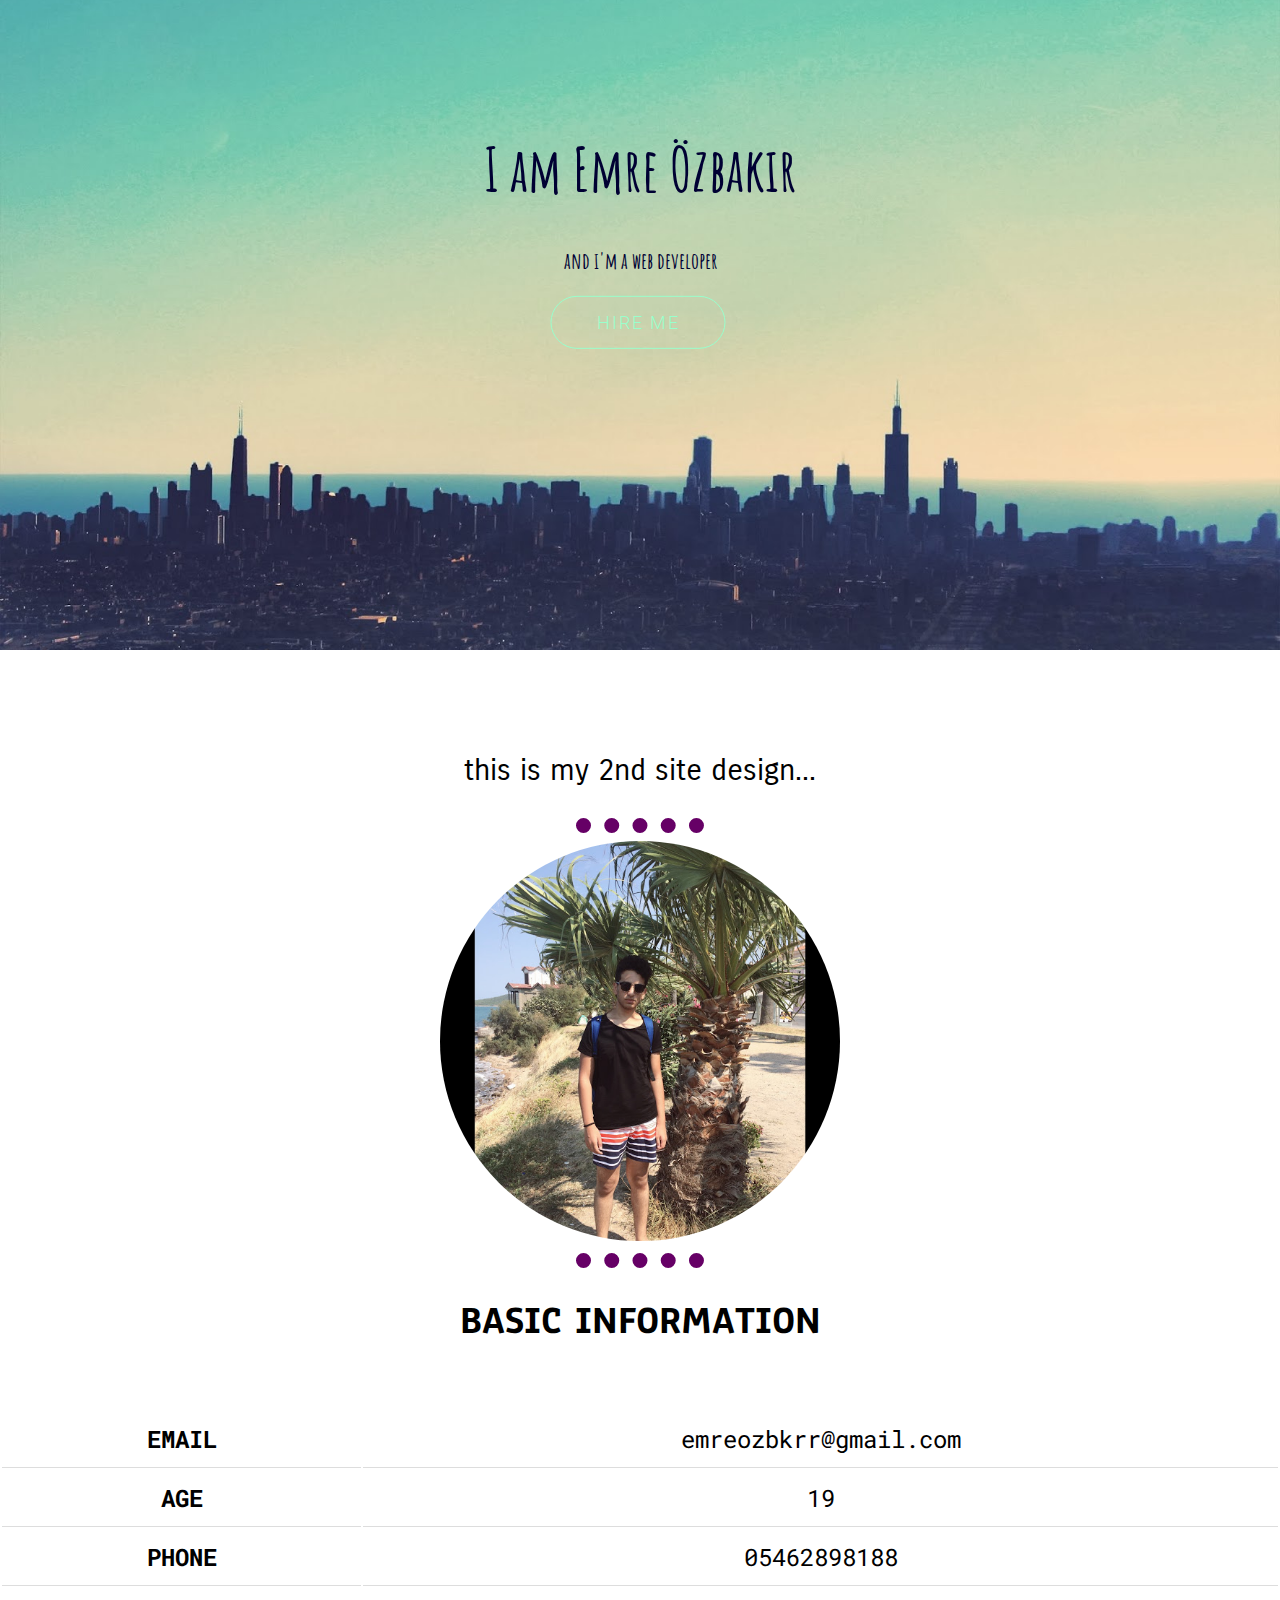
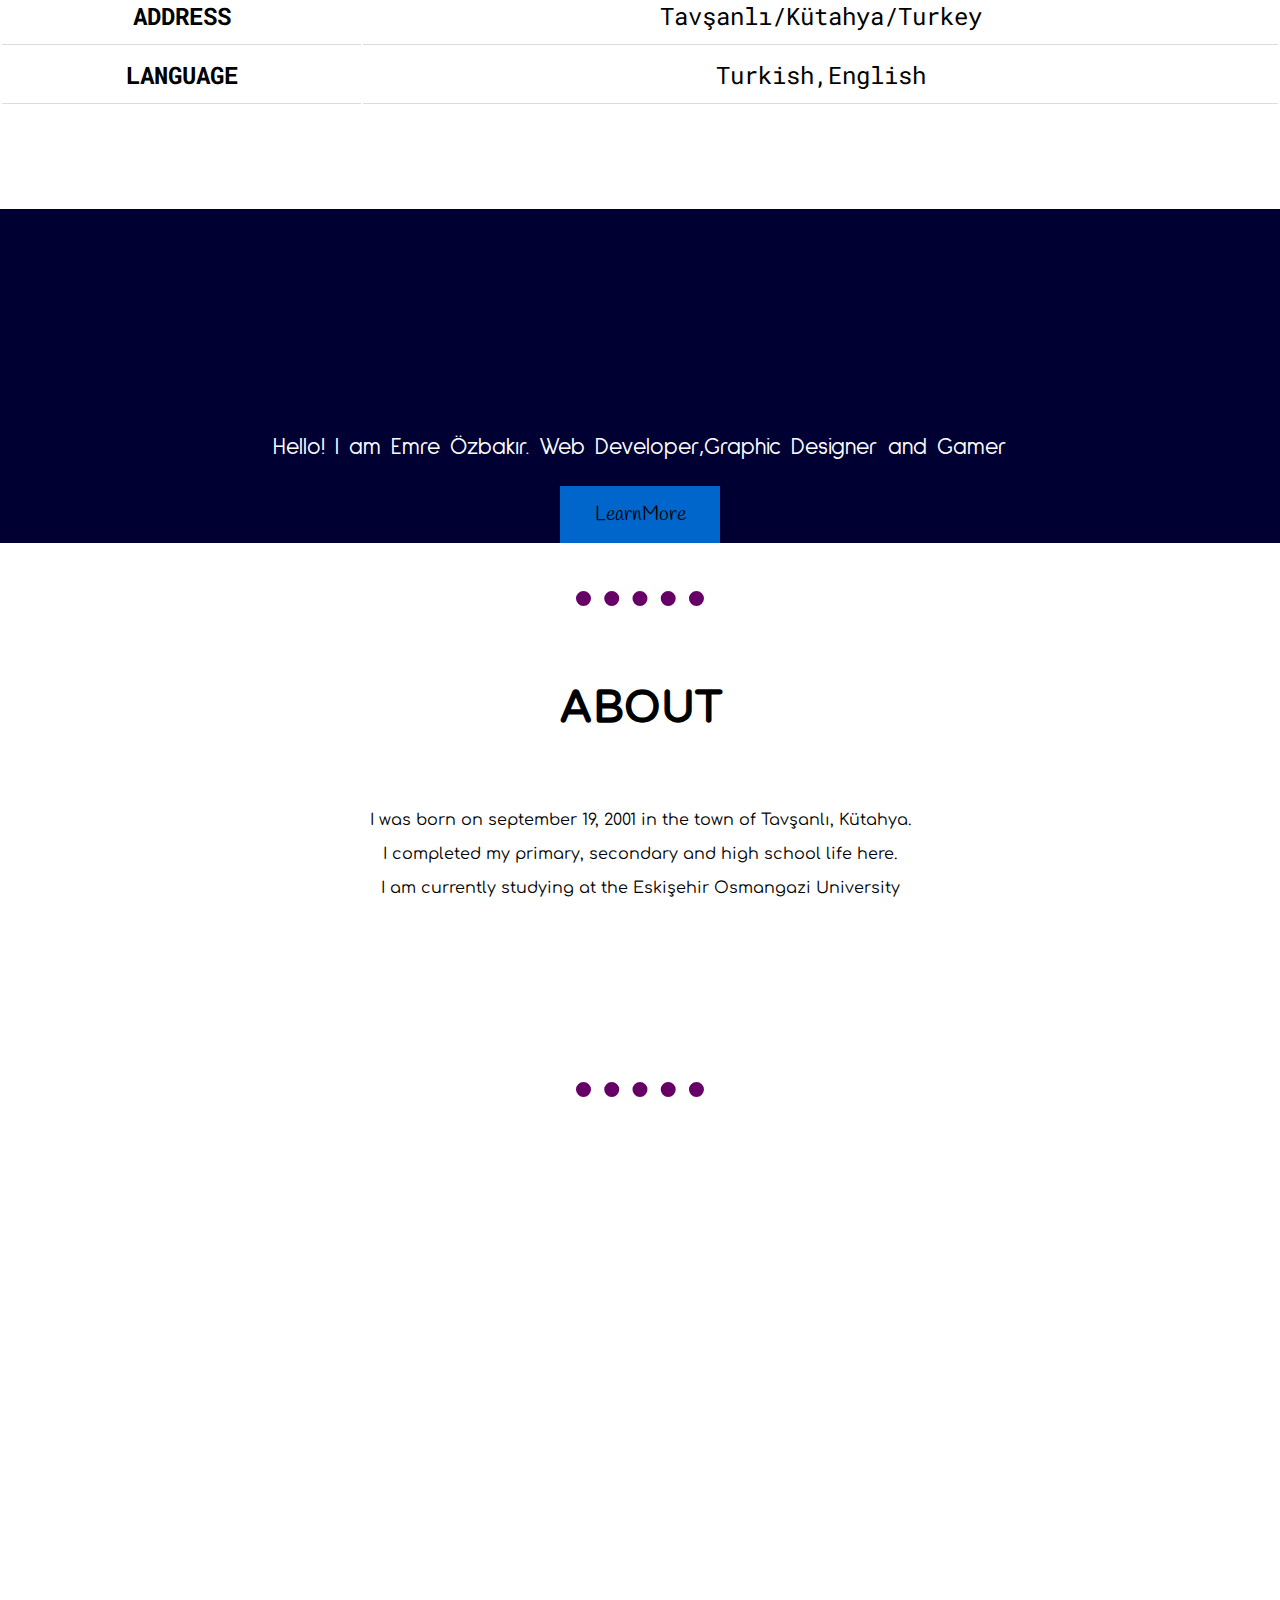
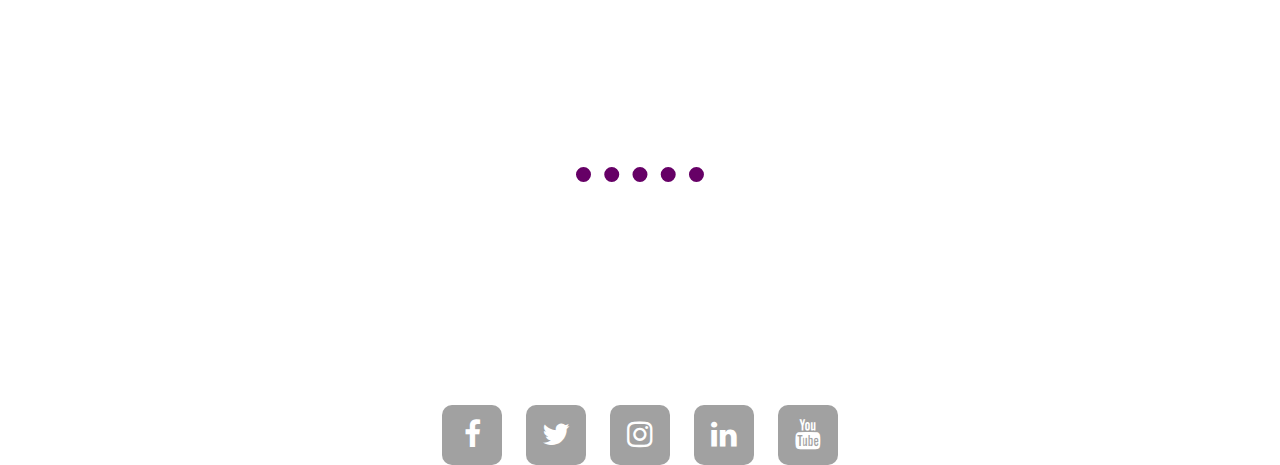
<file: css-kodlarım-1/index.html>
<!DOCTYPE html>
<html lang="en">

<head>
  <meta charset="UTF-8">
  <meta name="viewport" content="width=device-width, initial-scale=1.0">
  <meta http-equiv="X-UA-Compatible" content="ie=edge">
  <link rel="stylesheet" href="./css/style.css">
  <title>MyPersonalWebsite</title>
  <link rel="icon" href="./css/favicon.ico">
  <meta name="viewport" content="width=device.width ">
  <link rel="stylesheet" href="https://cdnjs.cloudflare.com/ajax/libs/font-awesome/4.7.0/css/font-awesome.min.css">
</head>

<body>
  <div class="backgorund-image-1">
    <div class="backgorund-text1">
      <h1 style="font-size:60px">I am Emre Özbakır</h1>
      <h3>and ı'm a web developer</h3>
      <a class="ghost inverted" href="./contact.html">HIRE ME</a>
    </div>
  </div><br><br><br><br>



  <p class="ilkparagraf">this is my 2nd site design...</p>

  <hr>
  <img class="myphoto" src="1535013550281.jpg" alt="MyPhoto:)">
  <hr>
  <h1 class="baslik2">BASIC INFORMATION</h1>
  <br><br>
  <table>
    <tr>
      <th>EMAIL</th>
      <td>emreozbkrr@gmail.com</td>
    </tr>
    <tr>
      <th>AGE</th>
      <td>19</td>
    </tr>
    <tr>
      <th>PHONE</th>
      <td>05462898188</td>
    </tr>
    <tr>
      <th>ADDRESS</th>
      <td>Tavşanlı/Kütahya/Turkey</td>
    </tr>
    <tr>
      <th>LANGUAGE</th>
      <td>Turkish,English</td>
    </tr>
  </table>

  <div class="enaltblok">
    <p class="cv">Hello! I am Emre Özbakır. Web Developer,Graphic Designer and Gamer</p>
    <button onclick="window.location.href ='https://emreozbkr.github.io/newproje/My-Personal-Website/' " class="btn-1">
      <span>LearnMore</span>
    </button>
  </div><br>

  <iframe class="harita"
    src="https://www.google.com/maps/embed?pb=!1m18!1m12!1m3!1d3684.9986671320294!2d29.4944585350622!3d39.550378569249496!2m3!1f0!2f0!3f0!3m2!1i1024!2i768!4f13.1!3m3!1m2!1s0x14c974ba5eaf9bbf%3A0x9e96efac0a2e0aff!2sUlucami%2C%20164%20Evler%204.%20Sk.%20No%3A18%2C%2043300%20Tav%C5%9Fanl%C4%B1%2FK%C3%BCtahya!5e0!3m2!1str!2str!4v1608038555278!5m2!1str!2str"
    width="600" height="450" frameborder="0" style="border:0;" aria-hidden="false" tabindex="0"></iframe><br><br>
    <hr>
  <h5>ABOUT</h5>
  <p class="about">I was born on september 19, 2001 in the town of Tavşanlı, Kütahya.</p>
  <p class="about">I completed my primary, secondary and high school life here.</p>
  <p class="about">I am currently studying at the Eskişehir Osmangazi University</p><br><br><br><br><br><br><br><br><br>
  <hr>

  <div class="sosyalbutonlar">

    <a href="" target="_blank" class=" ıconn facebook"><i class="fa fa-facebook" aria-hidden="true"></i></a>
    <a href="https://twitter.com/emreozbkrr" target="_blank" class=" ıconn twitter"><i class="fa fa-twitter" aria-hidden="true"></i></a>
    <a href="https://www.instagram.com/emreozbkr/?hl=tr" target="_blank" class=" ıconn instagram"><i class="fa fa-instagram" aria-hidden="true"></i></a>
    <a href="" target="_blank" class=" ıconn linkedin"><i class="fa fa-linkedin" aria-hidden="true"></i></a>
    <a href="https://www.youtube.com/channel/UCb_spsFfk_PpbD5tX7cQBUQ" target="_blank" class="ıconn youtube"><i class="fa fa-youtube" aria-hidden="true"></i></a>

  </div>
  <br>
  <br>
  <br>
  <br>
  <br>
  <br>
  <br>
  <br>
  <br>
  <br>
  <br>
  <br>
  <br>
  <br>
  <br>
  <br>
  <br>
  <br>
  <br>
  <br>
  <br>
  <br>
  <br>
  <br>
  <br>
  <br>
  <br>
  <br>
  <br>
  <br>
  <br>
  <hr>






</body>

</html>
</file>
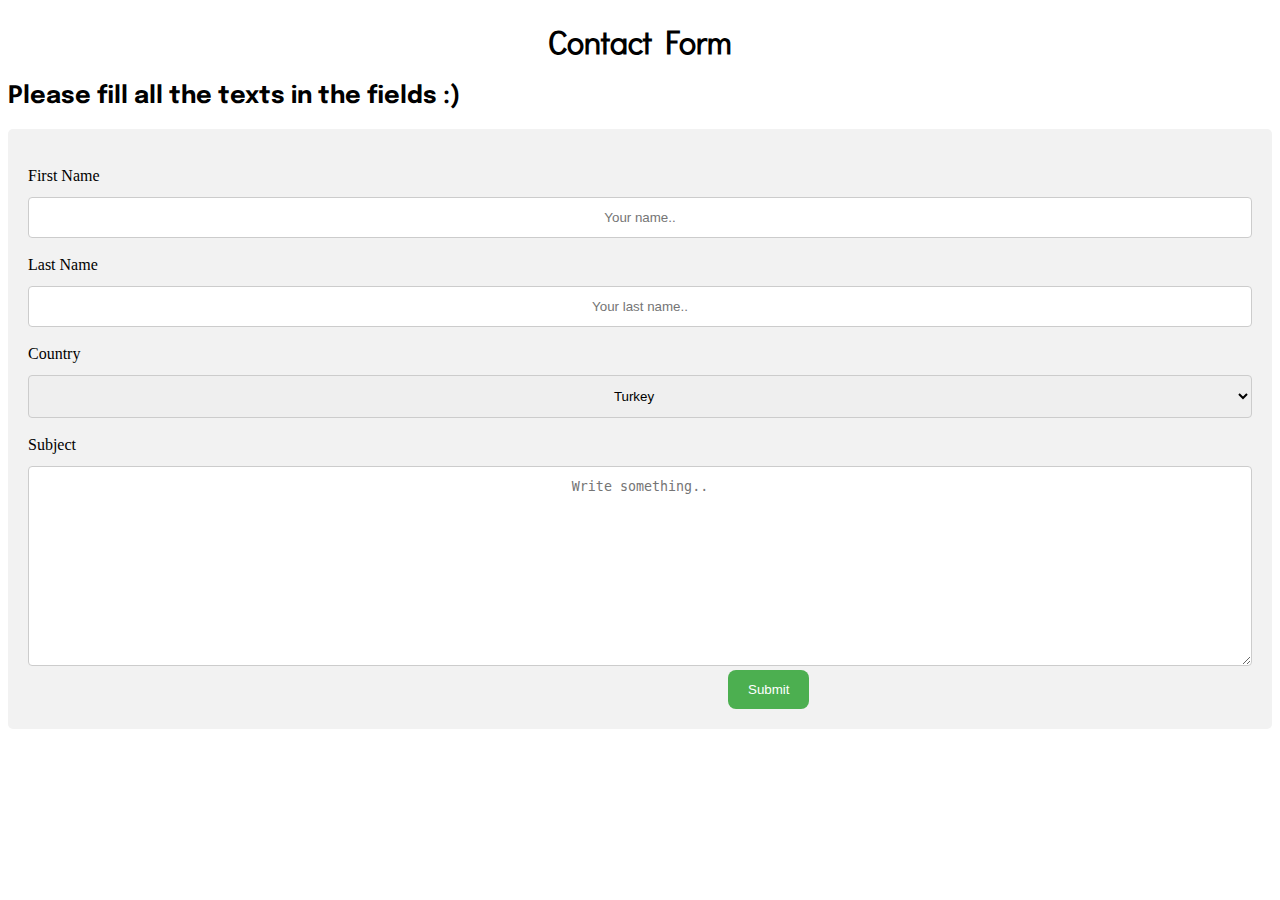
<file: css-kodlarım-1/contact.html>
<!DOCTYPE html>
<html lang="en">
<head>
  <meta charset="UTF-8">
  <meta name="viewport" content="width=device-width, initial-scale=1.0">
  <meta http-equiv="X-UA-Compatible" content="ie=edge">
  <link rel="stylesheet" href="./formcss/style.css">
  <meta name="viewport" content="width=device.width">
  <title>Form</title>
</head>
<body>
<h1 align="center">Contact Form</h1>
<h2>Please fill all the texts in the fields :)</h2>
  <div class="container">
    <form action="https://formspree.io/emreozbkrr@gmail.com" enctype="text/plain"method="post">
    <div class="row">
      <div class="col-25">
        <label for="fname">First Name</label>
      </div>
      <div class="col-75">
        <input type="text" id="fname" name="firstname" placeholder="Your name.." required>
      </div>
    </div>
    <div class="row">
      <div class="col-25">
        <label for="lname">Last Name</label>
      </div>
      <div class="col-75">
        <input type="text" id="lname" name="lastname" placeholder="Your last name.." required>
      </div>
    </div>
    <div class="row">
      <div class="col-25">
        <label for="country">Country</label>
      </div>
      <div class="col-75">
        <select id="country" name="country">
          <option value="australia">Turkey</option>
          <option value="canada">England</option>
          <option value="usa">USA</option>
        </select>
      </div>
    </div>
    <div class="row">
      <div class="col-25">
        <label for="subject">Subject</label>
      </div>
      <div class="col-75">
        <textarea id="subject" name="subject" placeholder="Write something.." style="height:200px" required></textarea>
      </div>
    </div>
    <div class="row">
      <input type="submit" value="Submit">
    </div>
    </form>
  </div


</body>
</html>
</file>
<file: css-kodlarım-1/css/style.css>
@import url('https://fonts.googleapis.com/css2?family=Spartan:wght@100&display=swap');
@import url('https://fonts.googleapis.com/css2?family=Amatic+SC:wght@700&display=swap');
@import url('https://fonts.googleapis.com/css2?family=Carrois+Gothic&display=swap');
@import url('https://fonts.googleapis.com/css2?family=Anaheim&display=swap');
@import url('https://fonts.googleapis.com/css2?family=Roboto+Mono:wght@100&display=swap');
@import url('https://fonts.googleapis.com/css2?family=Sulphur+Point:wght@300&display=swap');
@import url('https://fonts.googleapis.com/css2?family=Handlee&display=swap');
@import url('https://fonts.googleapis.com/css2?family=Homenaje&display=swap');
@import url('https://fonts.googleapis.com/css2?family=Comfortaa&display=swap');
@import url('https://fonts.googleapis.com/css2?family=Comfortaa&family=Cutive+Mono&family=Martel+Sans:wght@200;300&family=Nixie+One&family=Varela+Round&display=swap');
@import 'https://fonts.googleapis.com/css?family=Roboto:100,300,400,700&subset=latin-ext';




body{
  margin:0;
  text-align: center;
}



.backgorund-image-1{
  background-image: url("emre.43.jpg");
  background-color: #cccccc;
  height: 1000px;
  background-position: center;
  background-repeat: no-repeat;
  background-size: cover;
  position: relative;
  height: 650px;
}


.backgorund-text1{
  text-align: center;
  position: absolute;
  top: 50%;
  left: 50%;
  transform: translate(-50%, -50%);
  color: white;
  font-family: 'Amatic SC', cursive;
  color:#000033	;
  top: 220px;
}

.button {
  background-color: #4CAF50;
  border: none;
  color: black;
  padding: 16px 32px;
  text-align: center;
  text-decoration: none;
  display: inline-block;
  font-size: 16px;
  margin: 4px 2px;
  transition-duration: 0.4s;
  cursor: pointer;
}


.button1 {
  background-color:white;
  color: #330033	;
  border: 2px solid ;
  font-family: 'Homenaje', sans-serif;
}

.button1:hover {
  background-color: #4CAF50;
  color:white	;
}

hr{
  width: 10%;
  border-style: none;
  border-top-style: dotted;
  border-color: #660066	;
  border-width: 15px
}

.myphoto{
  border-radius: 500px;
  width: 400px;
  height: 400px;
}

.ilkparagraf{
  font-size: 30px;
  font-family: 'Carrois Gothic', sans-serif;

}

.baslik2{
  font-family: 'Anaheim', sans-serif;
  font-size: 40px;
}

.socialmediaicon{
  width: 75px;
  height: 75px:
}


table{
  width:100%;
  text-align: center;
  position: absolute;
  font-family: 'Roboto Mono', monospace;
  font-size:24px;
}

th,td{
  padding: 12px;
  border-bottom: 1px solid #ddd;
  right: 100px;
  text-align: center;
}
h3{
  font-size: 22px;
}


.enaltblok{
    background-color:#000033;
    padding-top: 200px;
    position: relative;
    bottom:-400px;
    display: flow-root;
}

.cv{
  color: white;
  font-family: 'Sulphur Point', sans-serif;
  font-size: 23px;
}




.btn-1 {
    background-color: #0066CC	;
    border: none;
    color: black;
    padding: 15px;
    width: 160px;
    transition: all 0.5s;
    cursor: pointer;
    font-family: 'Handlee', cursive;
    font-size: 20px;
}

.btn-1 span {
    cursor: pointer;
    display: inline-block;
    position: relative;
    transition: 0.5s;
}

.btn-1 span:after {
    content: '\00bb';
    position: absolute;
    opacity: 0;
    top: -3px;
    right: -20px;
    transition: 0.5s;
    font-size: 18px;
}

.btn-1:hover span {
    padding-right: 15px;
}

.btn-1:hover span:after {
    opacity: 1;
    right: 0;
}


.hireme{
  font-family: 'Carrois Gothic', sans-serif;
}

.harita{
width: 400px;
height: 400px;
position: relative;
left:-1px;
border-radius: 20%;
bottom: -1100px;


}




.ıconn{
  margin:0;
  padding:0;
  box-sizing:border-box;
  bottom: -850px;
  left:-190px;
  position: relative;
  }



.sosyalbutonlar{
  margin-top: 50px;
  display: inline-block;
  position: relative;
  left: 200px;


  }

.sosyalbutonlar a  {
  background:#a1a1a1;
  text-decoration: none;
  color: #FFF;
  width: 60px;
  height: 60px;
  display: inline-block;
  border-radius: 10px;
  margin-right: 20px;
  font-size: 30px;
  overflow: hidden;
  position: relative;
  line-height: 60px;
  text-align: center;
  }

.sosyalbutonlar a{
   transition: transform 0.4s linear 0s,
   border-top-left-radius 0.1s linear 0s,
   border-top-right-radius 0.1s linear 0.1s,
   border-bottom-right-radius 0.1s linear 0.2s,
   border-bottom-left-radius 0.1s linear 0.3s;

}

.sosyalbutonlar .facebook:hover {
      background-color: #3b5998;
      transform: rotate(360deg);
      border-radius: 50%;
}

  .sosyalbutonlar .twitter:hover   {
      background-color: #00aced;
      transform: rotate(360deg);
      border-radius: 50%;
}

 .sosyalbutonlar .google-plus:hover   {
      background-color: #dd4b39;
      transform: rotate(360deg);
      border-radius: 50%;
}

 .sosyalbutonlar .instagram:hover   {
      background-color: #bc2a8d;
      transform: rotate(360deg);
      border-radius: 50%;
}

 .sosyalbutonlar .linkedin:hover   {
      background-color: #00aced;
      transform: rotate(360deg);
      border-radius: 50%;
}

 .sosyalbutonlar .youtube:hover   {
       background-color: #bb0000;
      transform: rotate(360deg);
      border-radius: 50%;
}


.about{
  font-family: 'Comfortaa', cursive;
  text-align: center;
  position: relative;
  top: 1px;


}

h5{
font-family: 'Comfortaa', cursive;
font-family: 'Cutive Mono', monospace;
font-family: 'Martel Sans', sans-serif;
font-family: 'Nixie One', cursive;
font-family: 'Varela Round', sans-serif;
font-size: 45px;
position: relative;
text-align: center;
}




a.ghost{
  display:table;
  background-color:transparent;
  background-image: linear-gradient(to bottom,transparent 50%, white 50%);
  background-size: 100% 200%;
  text-transform: uppercase;
  font:300 18px 'Roboto', sans-serif;
  letter-spacing:2px;
  color:white;
  border:1px solid white;
  border-radius:35px;
  padding:15px 45px;
  text-decoration:none;
  transition:background-position 0.6s,color 0.6s,box-shadow 0.6s,margin-top 0.6s;
  position: relative;
  left:67px;
}

a.ghost.inverted{
  background-image: linear-gradient(to bottom,transparent 50%, #99FFCC	 50%);
  color:#99FFCC	;
  border:1px solid #99FFCC	;
}


a.ghost:hover{
  margin-top:-20px;
  color:#99FFCC	;
  background-position: 0 -100%;
  box-shadow: 0 15px 25px 5px rgba(1,1,1,0.3);
}

a.ghost.inverted:hover{
  color:white;
  background-position: 0 -100%;
  box-shadow: 0 15px 25px 5px rgba(1,1,1,0.3);
}
</file>
<file: css-kodlarım-1/formcss/style.css>
@import url('https://fonts.googleapis.com/css2?family=Didact+Gothic&display=swap');
@import url('https://fonts.googleapis.com/css2?family=Didact+Gothic&family=Epilogue:ital,wght@1,100&display=swap');
*{
  box-sizing: border-box;
}

input[type=text], select, textarea {
  width: 100%;
  padding: 12px;
  border: 1px solid #ccc;
  border-radius: 4px;
  resize: vertical;
  text-align: center;
}


  label{
    padding: 12px 12px 12px 0;
    display: inline-block;
  }

  input[type=submit] {
  background-color: #4CAF50;
  color: white;
  padding: 12px 20px;
  border: none;
  border-radius: 8px;
  cursor: pointer;
  float: center;
  position: relative;
  left:700px;
}

input[type=submit]:hover {
  background-color: #45a049;

}

.container {
  border-radius: 5px;
  background-color: #f2f2f2;
  padding: 20px;
}

.col-25 {
  float: left;
  width: 25%;
  margin-top: 6px;
}

.row:after {
  content: "";
  display: table;
  clear: both;
}

@media screen and (max-width: 600px) {
  .col-25, .col-75, input[type=submit] {
    width: 100%;
    margin-top: 0;
  }
}


h1{
  font-family: 'Didact Gothic', sans-serif;
}

h2{
  font-family: 'Didact Gothic', sans-serif;
  font-family: 'Epilogue', sans-serif;
}
</file>
